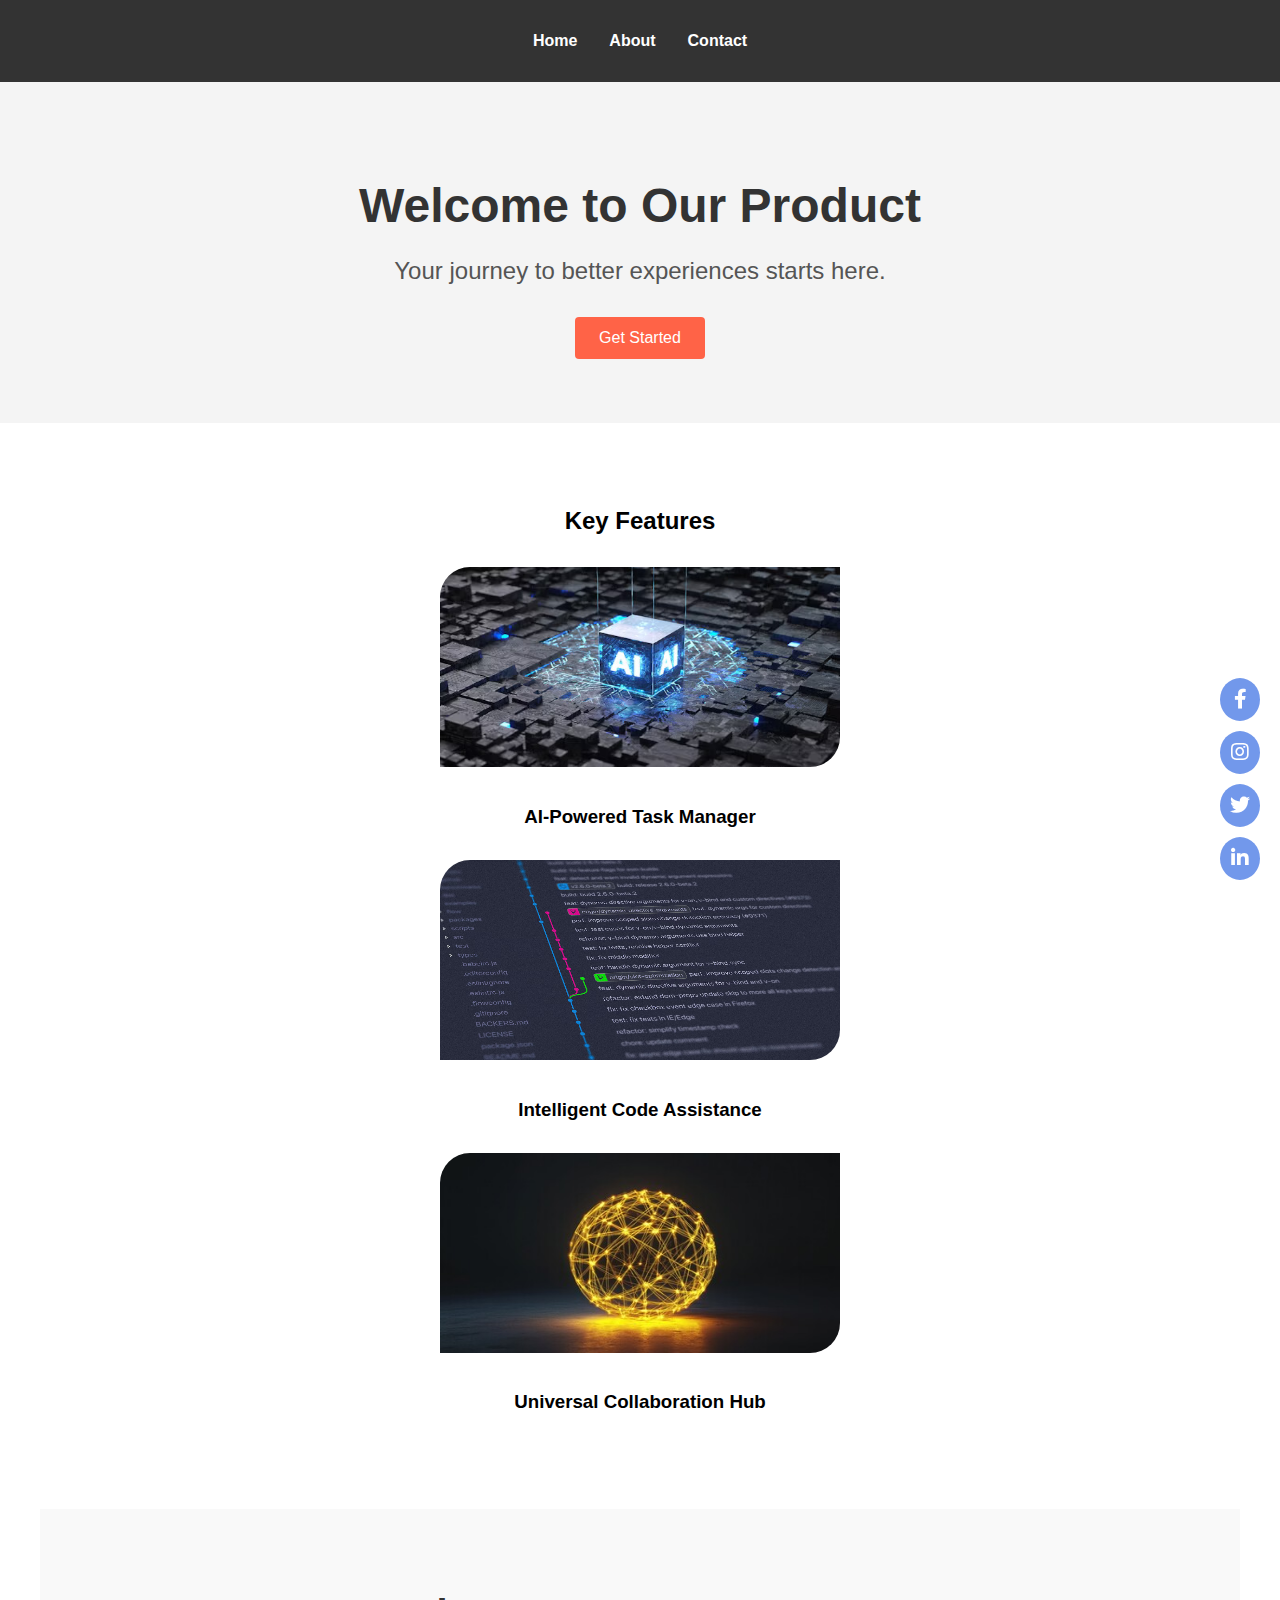
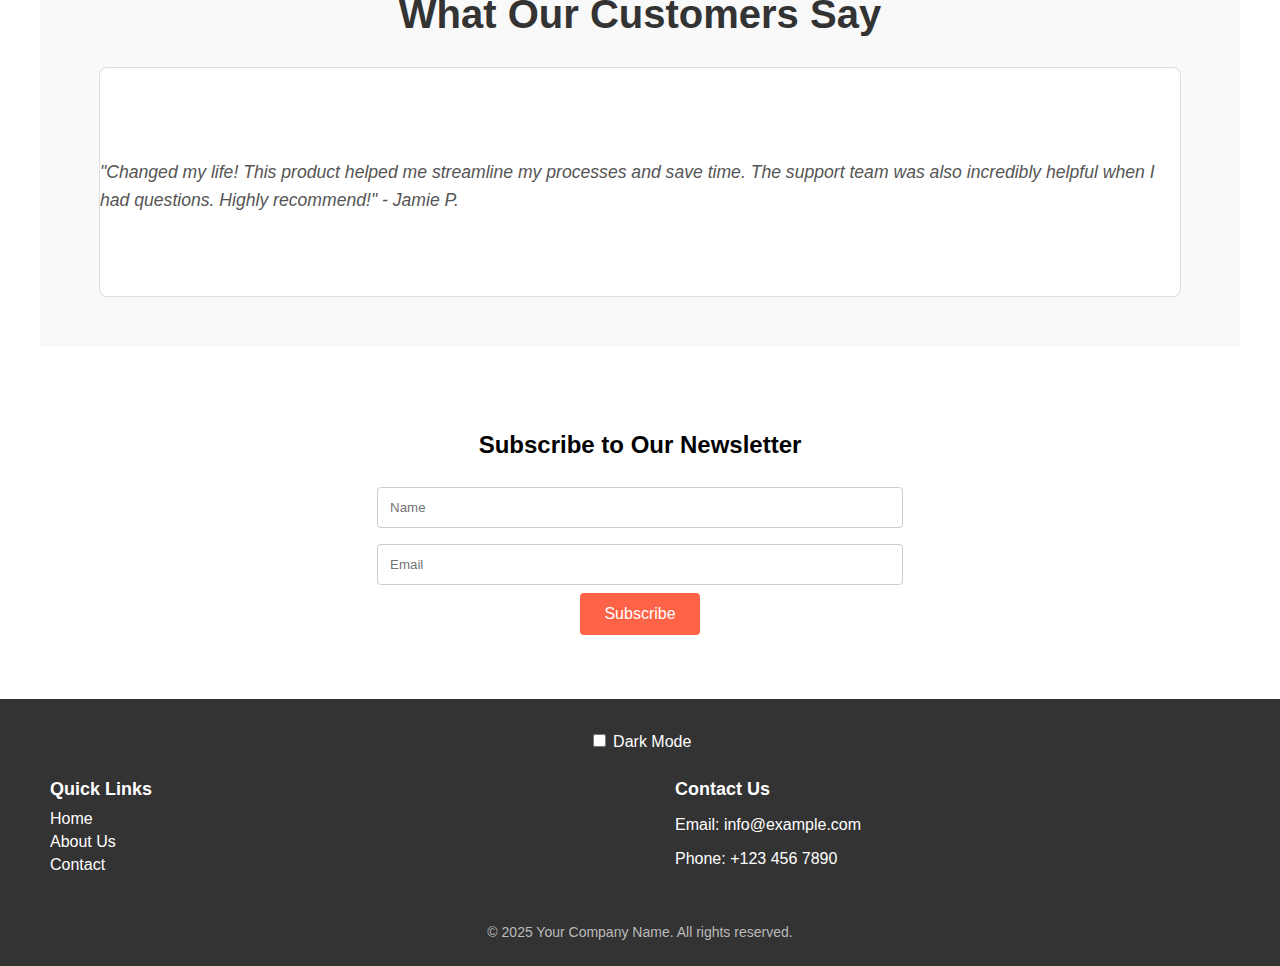
<file: index.html>
<!DOCTYPE html>
<html lang="en">
<head>
    <meta charset="UTF-8">
    <meta name="viewport" content="width=device-width, initial-scale=1.0">
    <title>Mock Product Launch</title>
    <link rel="stylesheet" href="styles.css">
    <link rel="stylesheet" href="https://cdnjs.cloudflare.com/ajax/libs/animate.css/4.1.1/animate.min.css"/>
    <!-- Font Awesome CDN -->
<link href="https://cdnjs.cloudflare.com/ajax/libs/font-awesome/5.15.4/css/all.min.css" rel="stylesheet">

</head>
<body>
    <header>
        <nav>
            <ul>
                <li><a href="index.html">Home</a></li>
                <li><a href="about.html">About</a></li>
                <li><a href="contact.html">Contact</a></li>
            </ul>
        </nav>
    </header>

    <section class="hero animate__animated animate__fadeIn">
        <h1>Welcome to Our Product</h1>
        <p>Your journey to better experiences starts here.</p>
        <button class="btn-primary">Get Started</button>
    </section>

    <section class="features">
        <h2 class="animate__animated animate__fadeInUp">Key Features</h2>
        <div class="feature animate__animated animate__fadeInUp">
            <img src="images/Ai (1).jpg" alt="Feature 1">
            <h3>AI-Powered Task Manager</h3>
        </div>
        <div class="feature animate__animated animate__fadeInUp">
            <img src="images/code (1).jpg" alt="Feature 2">
            <h3>Intelligent Code Assistance</h3>
        </div>
        <div class="feature animate__animated animate__fadeInUp">
            <img src="images/universe.jpg" alt="Feature 3">
            <h3>Universal Collaboration Hub</h3>
        </div>
    </section>

    <section class="testimonials">
        <h2 class="animate_animated animate_fadeInUp">What Our Customers Say</h2>
        <div class="testimonial-slider">
            <div class="testimonial">
                <p>"Amazing product! I’ve been using it for a few weeks now and it has completely transformed my workflow. The quality is unmatched, and I’m seeing real results!" - Alex W.</p>
            </div>
            <div class="testimonial">
                <p>"Changed my life! This product helped me streamline my processes and save time. The support team was also incredibly helpful when I had questions. Highly recommend!" - Jamie P.</p>
            </div>
            <div class="testimonial">
                <p>"Highly recommend! Not only is the product great, but the company really listens to feedback and is always improving. I’ve been recommending it to all my friends!" - Morgan T.</p>
            </div>
        </div>
    </section>

    <section class="newsletter">
        <h2 class="animate__animated animate__fadeInUp">Subscribe to Our Newsletter</h2>
        <form id="newsletterForm" class="animate__animated animate__fadeInUp">
            <input type="text" id="name" name="name" placeholder="Name" required>
            <input type="email" id="email" name="email" placeholder="Email" required>
            <button type="submit" class="btn-primary">Subscribe</button>
        </form>
    </section>


    <footer>
        <button id="backToTop">Back<br>to<br>Top</button>
       
        <div class="theme-toggle">
            <label>
                <input type="checkbox" id="themeToggle">
                <span>Dark Mode</span>
            </label>
        </div>
        <div>
            <div id="social-icons" class="social-icons">
                <a href="https://facebook.com" target="_blank" class="social-icon"><i class="fab fa-facebook-f"></i></a>
                <a href="https://instagram.com" target="_blank" class="social-icon"><i class="fab fa-instagram"></i></a>
                <a href="https://twitter.com" target="_blank" class="social-icon"><i class="fab fa-twitter"></i></a>
                <a href="https://linkedin.com" target="_blank" class="social-icon"><i class="fab fa-linkedin-in"></i></a>
            </div>
        </div>
        <div class="container">
        <div class="footer-section">
            <h3>Quick Links</h3>
            <ul class="quick-links">
              <li><a href="index.html">Home</a></li>
              <li><a href="about.html">About Us</a></li>
              <li><a href="contact.html">Contact</a></li>
            </ul>
          </div>

          <div class="footer-section">
            <h3>Contact Us</h3>
            <p>Email: info@example.com</p>
            <p>Phone: +123 456 7890</p>
          </div>
          </div>
           <!-- Copyright Section -->
          <div class="footer-copyright">
                <p>&copy; 2025 Your Company Name. All rights reserved.</p>
          </div>
    </footer>

    <div id="loading-spinner" class="loading-spinner"></div>

    <script src="script.js"></script>
</body>
</html>
</file>
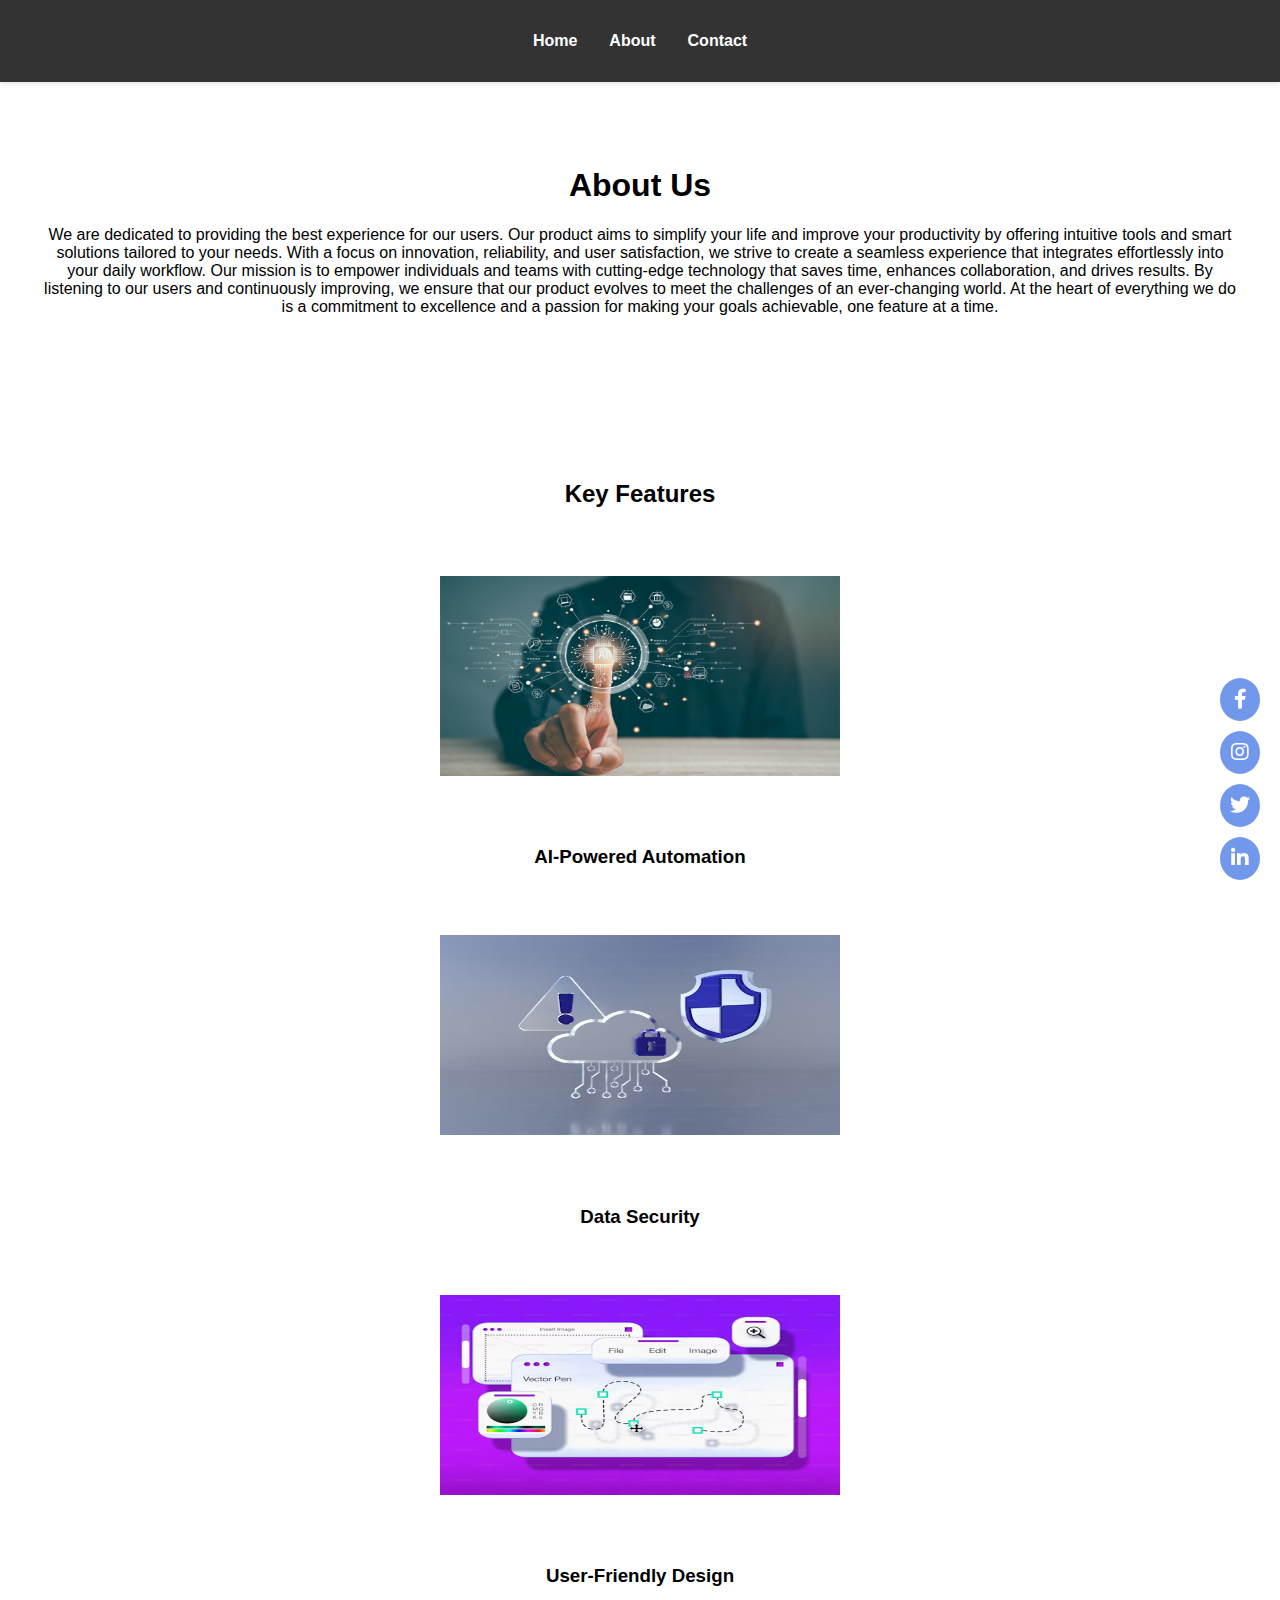
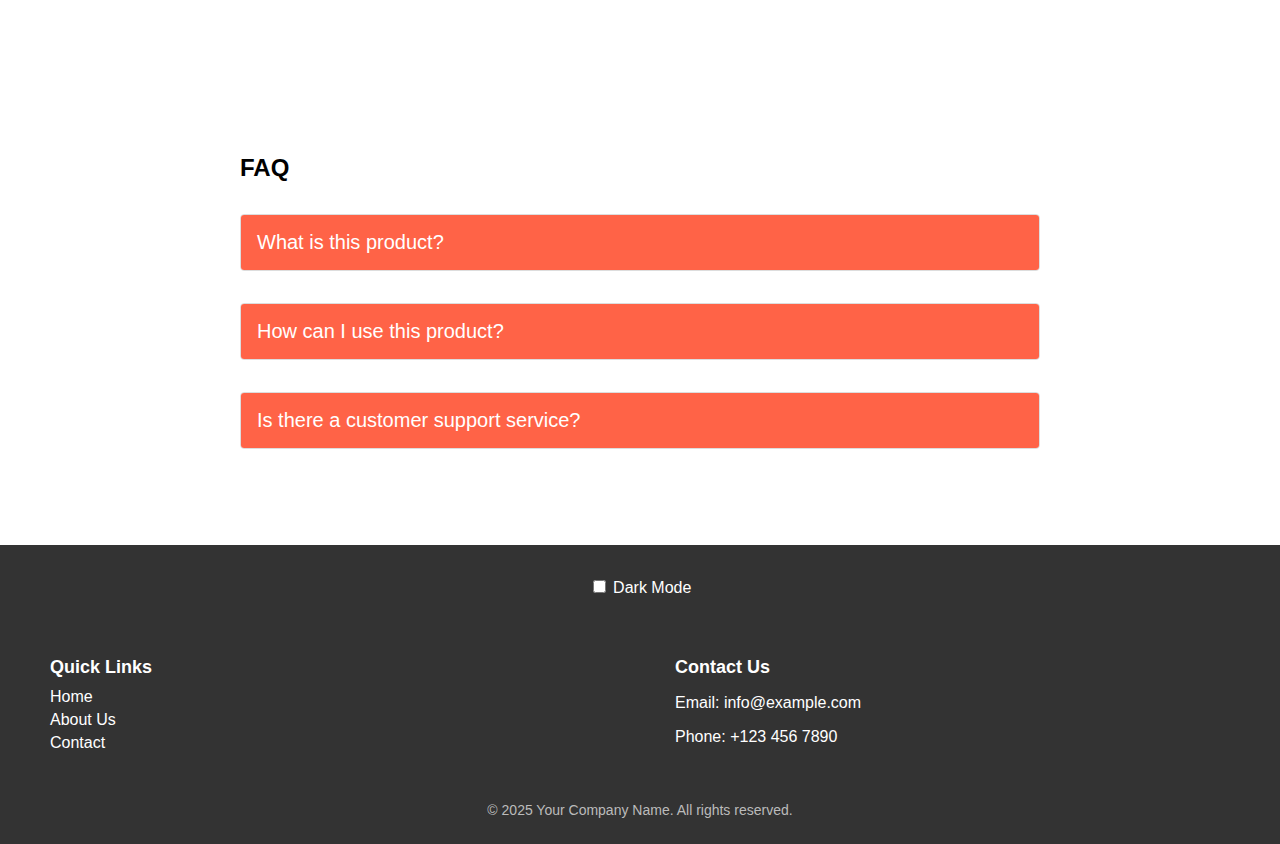
<file: about.html>
<!DOCTYPE html>
<html lang="en">
<head>
    <meta charset="UTF-8">
    <meta name="viewport" content="width=device-width, initial-scale=1.0">
    <title>About Us</title>
    <link rel="stylesheet" href="styles.css">
    <link rel="stylesheet" href="https://cdnjs.cloudflare.com/ajax/libs/animate.css/4.1.1/animate.min.css"/>
     <!-- Font Awesome CDN -->
<link href="https://cdnjs.cloudflare.com/ajax/libs/font-awesome/5.15.4/css/all.min.css" rel="stylesheet">
</head>
<body>
    <header>
        <nav>
            <ul>
                <li><a href="index.html">Home</a></li>
                <li><a href="about.html">About</a></li>
                <li><a href="contact.html">Contact</a></li>
            </ul>
        </nav>
    </header>

    <section class="about animate__animated animate__fadeIn">
        <h1>About Us</h1>
        <p>We are dedicated to providing the best experience for our users. Our product aims to simplify your life and improve your productivity by offering intuitive tools and smart solutions tailored to your needs. With a focus on innovation, reliability, and user satisfaction, we strive to create a seamless experience that integrates effortlessly into your daily workflow.

            Our mission is to empower individuals and teams with cutting-edge technology that saves time, enhances collaboration, and drives results. By listening to our users and continuously improving, we ensure that our product evolves to meet the challenges of an ever-changing world.
            
            At the heart of everything we do is a commitment to excellence and a passion for making your goals achievable, one feature at a time.</p>
    </section>

    <section class="features-grid">
        <h2 class="animate__animated animate__fadeInUp">Key Features</h2>
        <div class="feature animate__animated animate__fadeInUp">
            <img src="images/automation.png" alt="Feature 1">
            <h3> AI-Powered Automation</h3>
        </div>
        <div class="feature animate__animated animate__fadeInUp">
            <img src="images/security (1).jpg" alt="Feature 2">
            <h3>Data Security</h3>
        </div>
        <div class="feature animate__animated animate__fadeInUp">
            <img src="images/design (1).jpg" alt="Feature 3">
            <h3>User-Friendly Design</h3>
        </div>
    </section>

    <section class="faq">
        <h2 class="animate__animated animate__fadeInUp">FAQ</h2>
        <div class="faq-item animate__animated animate__fadeInUp">
            <button class="faq-question">What is this product?</button>
            <div class="faq-answer">This product is designed to simplify your daily tasks and increase your productivity.</div>
        </div>
        <div class="faq-item animate__animated animate__fadeInUp">
            <button class="faq-question">How can I use this product?</button>
            <div class="faq-answer">You can use this product by following the user guide provided on our website.</div>
        </div>
        <div class="faq-item animate__animated animate__fadeInUp">
            <button class="faq-question">Is there a customer support service?</button>
            <div class="faq-answer">Yes, we offer 24/7 customer support to assist you with any queries or issues.</div>
        </div>
    </section>
    
    <footer>
        <button id="backToTop">Back<br>to<br>Top</button>
        <div class="theme-toggle">
            <label>
                <input type="checkbox" id="themeToggle">
                <span>Dark Mode</span>
            </label>
        </div>
    </footer>
    <footer>
        
        <div>
            <div id="social-icons" class="social-icons">
                <a href="https://facebook.com" target="_blank" class="social-icon"><i class="fab fa-facebook-f"></i></a>
                <a href="https://instagram.com" target="_blank" class="social-icon"><i class="fab fa-instagram"></i></a>
                <a href="https://twitter.com" target="_blank" class="social-icon"><i class="fab fa-twitter"></i></a>
                <a href="https://linkedin.com" target="_blank" class="social-icon"><i class="fab fa-linkedin-in"></i></a>
            </div>
        </div>
        <div class="container">
        <div class="footer-section">
            <h3>Quick Links</h3>
            <ul class="quick-links">
              <li><a href="index.html">Home</a></li>
              <li><a href="about.html">About Us</a></li>
              <li><a href="contact.html">Contact</a></li>
            </ul>
          </div>

          <div class="footer-section">
            <h3>Contact Us</h3>
            <p>Email: info@example.com</p>
            <p>Phone: +123 456 7890</p>
          </div>
          </div>
           <!-- Copyright Section -->
          <div class="footer-copyright">
                <p>&copy; 2025 Your Company Name. All rights reserved.</p>
          </div>
    </footer>

    <div id="loading-spinner" class="loading-spinner"></div>

    <script src="script.js"></script>
</body>
</html>
</file>
<file: styles.css>
/* Global Styles */
body {
    font-family: 'Helvetica Neue', Arial, sans-serif;
    margin: 0;
    padding: 0;
    box-sizing: border-box;
    transition: background-color 0.3s ease, color 0.3s ease;
}

header {
    background-color: #333;
    padding: 1rem;
    text-align: center;
    box-shadow: 0 2px 4px rgba(0, 0, 0, 0.1);
}

header nav ul {
    list-style: none;
    padding: 0;
    display: flex;
    justify-content: center;
}

header nav ul li {
    margin: 0 1rem;
}

header nav ul li a {
    color: #fff;
    text-decoration: none;
    font-weight: bold;
    transition: color 0.3s;
}

header nav ul li a:hover {
    color:#ff6347; 
}




.nav-links {
    list-style: none;
    display: flex;
    gap: 20px;
    margin: 0;
    padding: 0;
  }
  
  .nav-links li a {
    text-decoration: none;
    color: #fff;
    transition: color 0.3s ease;
  }
  
  .nav-links li a:hover {
    color: #007bff;
  }
  
.hero {
    background-color: #f4f4f4;
    text-align: center;
    padding: 4rem 2rem;
    position: relative;
    overflow: hidden;
}

.hero::before {
    content: '';
    position: absolute;
    top: 0;
    left: 50%;
    width: 200%;
    height: 100%;
    background-color: #ff6347;
    transform: translateX(-50%) rotate(20deg);
    transform-origin: top left;
    z-index: -1;
}

.hero h1 {
    font-size: 3rem;
    margin-bottom: 1rem;
    color: #333;
}

.hero p {
    font-size: 1.5rem;
    color: #555;
    margin-bottom: 2rem;
}

.btn-primary {
    background-color: #ff6347;
    color: #fff;
    border: none;
    padding: 0.75rem 1.5rem;
    font-size: 1rem;
    cursor: pointer;
    border-radius: 4px;
    transition: background-color 0.3s;
}

.btn-primary:hover {
    background-color: #e55330;
}

.features, .testimonials, .newsletter, .about, .features-grid, .faq, .contact {
    padding: 4rem 2rem;
    max-width: 1200px;
    margin: auto;
    text-align: center;
}

.features .feature, .testimonials .testimonial, .faq .faq-item {
    margin: 2rem 0;
}

.features .feature img {
    width: 400px;
    height: 200px;
    margin-bottom: 1rem;
    display: inline-flexbox;
    border-radius: 30px 00px 30px 00px;
}
.features .feature img:hover {
    transform: scale(1.10);
    box-shadow: 0 6px 12px rgba(0, 0, 0, 0.2);
  }
.features-grid img {
    width: 400px;
    height: 200px;
    padding: 3rem 2rem;
    max-width: 1200px;
    margin: auto;
    text-align: center;
   
}
.features-grid img:hover {
    transform: scale(1.05);
    box-shadow: 0 6px 12px rgba(0, 0, 0, 0.2);
  }
/*.testimonials .testimonial-slider {
 
    display: inline;
    justify-content: space-around;
    flex-wrap: wrap;
  
}
.testimonials img{
    width: 400px;
    height: 300px;
    margin-bottom: 1rem;
    display: inline-flexbox; 
    border-radius: 60%;
    margin-bottom: 1rem;
}*/
.testimonials {
    text-align: center;
    padding: 50px 0;
    background-color: #f9f9f9;
    position: relative;
}

.testimonials h2 {
    font-size: 2.5em;
    margin-bottom: 30px;
    color: #333;
}

.testimonial-slider {
    display: flex;
    justify-content: center;
    align-items: center;
    width: 90%;
    overflow: hidden;
    margin: 0 auto;
    border: 1px solid #ddd;
    border-radius: 8px;
    background-color: #fff;
}

.testimonial {
    min-width: 100%;
    padding: 40px;
    transition: transform 0.5s ease-in-out;
    text-align: left;
    line-height: 1.6;
}

.testimonial p {
    font-size: 1.1em;
    color: #555;
    font-style: italic;
    margin-bottom: 10px;
}

/* Optional styling for the sliding effect */
@keyframes slide {
    0% { transform: translateX(0); }
    33% { transform: translateX(-100%); }
    66% { transform: translateX(-200%); }
    100% { transform: translateX(0); }
}

.testimonial-slider {
    animation: slide 9s infinite;
}
.newsletter form, .contact form {
    display: flex;
    flex-direction: column;
    align-items: center;
}

.newsletter input, .contact input, .contact textarea {
    margin: 0.5rem 0;
    padding: 0.75rem;
    width: 80%;
    max-width: 500px;
    border: 1px solid #ccc;
    border-radius: 4px;
}

.contact-details {
    margin-top: 2rem;
}

.contact-details p {
    margin: 0.5rem 0;
    font-size: 1.1rem;
    color: #333;
}

.map iframe {
    width: 100%;
    height: 300px;
    margin-top: 1rem;
    border: none;
}

footer {
    background-color: #333;
    color: #fff;
    text-align: center;
    padding: 1rem 0;
    position: relative;
}

footer .theme-toggle {
    margin-top: 1rem;
}

.container {
    display: flex;
    flex-wrap: wrap;
    justify-content: space-between;
    gap: 50px; /* Adjust spacing between sections */
    max-width: 1200px;
    margin: 0 auto;
    text-align: left;
  }

.footer-section {
    flex: 1 1 30%;
    margin: 10px;
  }
  
  .footer-section h3 {
    margin-bottom : 10px;
    font-size: 18px;
  
  }
  
  .quick-links {
    list-style: none;
    padding: 0;
    margin: 0;
  }
  
  .quick-links li {
    margin: 5px 0;
  }
  
  .quick-links a {
    text-decoration: none;
    color: #fff;
    transition: color 0.3s;
  }
  
  .quick-links a:hover {
    color: #00bcd4;
  }
  
  /* Copyright Section */
.footer-copyright {
    text-align: center;
    padding: 10px 0;
    margin-top: 20px; /* Space above the copyright line */
  }
  
  .footer-copyright p {
    margin: 0;
    font-size: 14px;
    color: #bbb;
  }
  

#backToTop {
    display: none;
    position: fixed;
    bottom: 2rem;
    right: 60px;
    padding: 1rem;
    background-color: #ff6347;
    color: #fff;
    border: none;
    border-radius: 50%;
    cursor: pointer;
    transition: background-color 0.3s;
}

#backToTop:hover {
    background-color: #e55330;
}


.dark-mode {
    background-color: #121212;
    color: #fff;
}

.dark-mode header {
    background-color: #1c1c1c;
}

.dark-mode footer {
    background-color: #1c1c1c;
}

/* Social Icons in Footer */
#social-icons {
    position: fixed;
    bottom: 20px;
    right: 20px;
    display: flex;
    flex-direction: column;
    gap: 10px;
}

.social-icon {
    background-color: #7298eb;
    color: #fff;
    padding: 10px;
    border-radius: 50%;
    transition: background-color 0.3s;
    font-size: 20px;
}

.social-icon:hover {
    background-color: #ff6347;
}
.loading-spinner {
    display: none;
    position: fixed;
    top: 50%;
    left: 50%;
    transform: translate(-50%, -50%);
    border: 4px solid #f3f3f3;
    border-top: 4px solid #ff6347;
    border-radius: 50%;
    width: 40px;
    height: 40px;
    animation: spin 1s linear infinite;
}

@keyframes spin {
    0% { transform: translate(-50%, -50%) rotate(0deg); }
    100% { transform: translate(-50%, -50%) rotate(360deg); }
}


/* 404 Error Page Styles */
.error-page {
    display: flex;
    justify-content: center;
    align-items: center;
    height: 100vh;
    background-color: #f4f4f4;
}

.error-page .container {
    text-align: center;
}

.error-page h1 {
    font-size: 6rem;
    margin-bottom: 1rem;
    color: #ff6347;
}

.error-page p {
    font-size: 1.5rem;
    margin-bottom: 2rem;
    color: #555;
}

.error-page .btn-primary {
    background-color: #ff6347;
    color: #fff;
    border: none;
    padding: 0.75rem 1.5rem;
    font-size: 1rem;
    cursor: pointer;
    border-radius: 4px;
    transition: background-color 0.3s;
}

.error-page .btn-primary:hover {
    background-color: #e55330;
}

/* FAQ Section Styles */
.faq {
    max-width: 800px;
    margin: 0 auto;
    text-align: left;
}

.faq-item {
    border: 1px solid #ddd;
    border-radius: 4px;
    margin: 1rem 0;
    overflow: hidden;
    transition: all 0.3s ease;
}

.faq-question {
    background-color: #ff6347;
    color: #fff;
    padding: 1rem;
    font-size: 1.25rem;
    cursor: pointer;
    border: none;
    width: 100%;
    text-align: left;
    transition: background-color 0.3s;
}

.faq-question:hover {
    background-color: #e55330;
}

.faq-answer {
    padding: 1rem;
    display: none;
    background-color: #f9f9f9;
}

.faq-answer.show {
    display: block;
}
</file>
